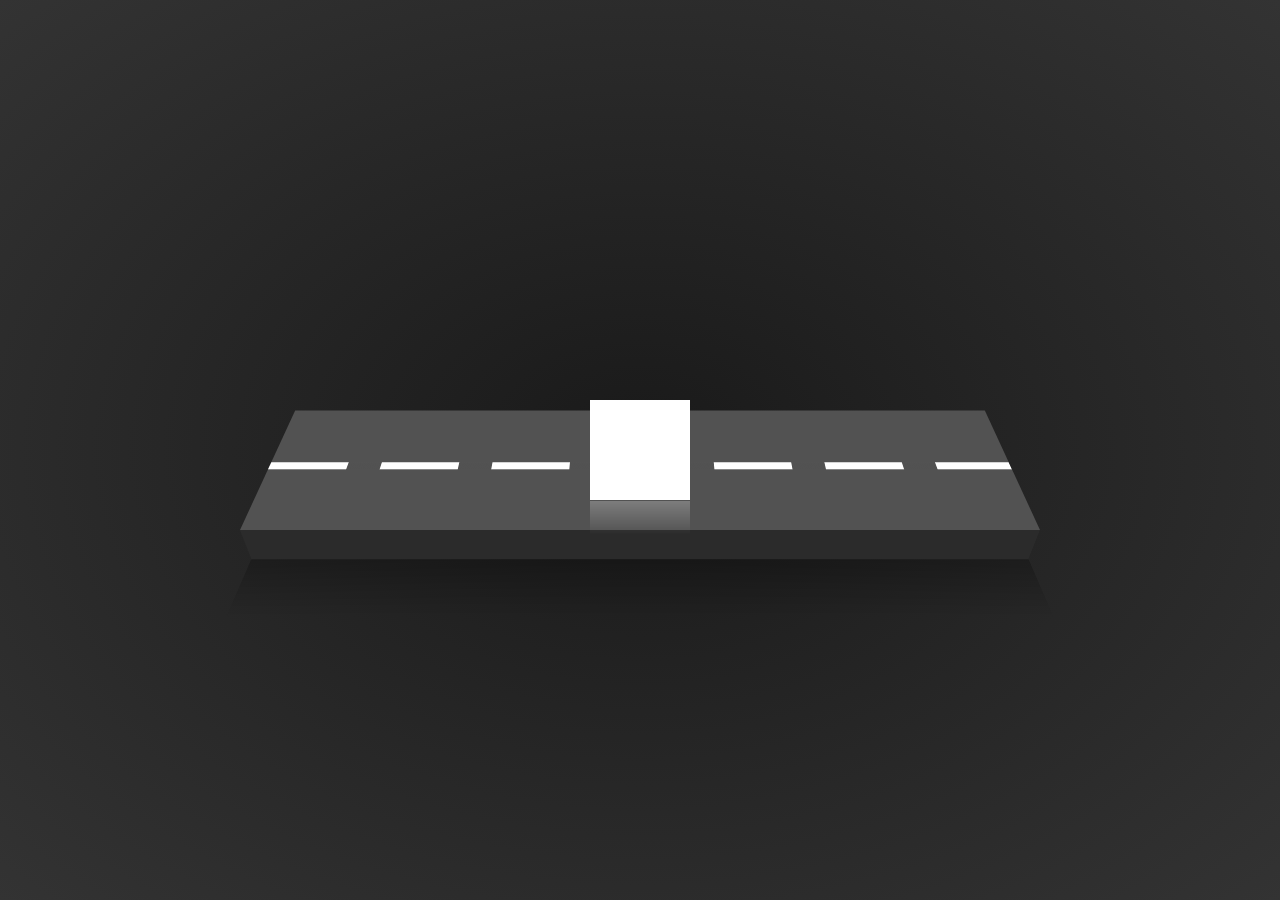
<file: Animations/01 - Cube Walking On The Road/index.html>
<!DOCTYPE html>
<html lang="en">

<head>
    <meta charset="UTF-8">
    <meta http-equiv="X-UA-Compatible" content="IE=edge">
    <meta name="viewport" content="width=device-width, initial-scale=1.0">
    <link rel="stylesheet" href="index.css">
    <title>Cube walking on the road</title>
</head>

<body>
    <div class="container">
        <div class="road">
            <div class="road__shadow"></div>
        </div>
        <div class="box">
            <div class="box__face"></div>
        </div>
    </div>
</body>

</html>
</file>
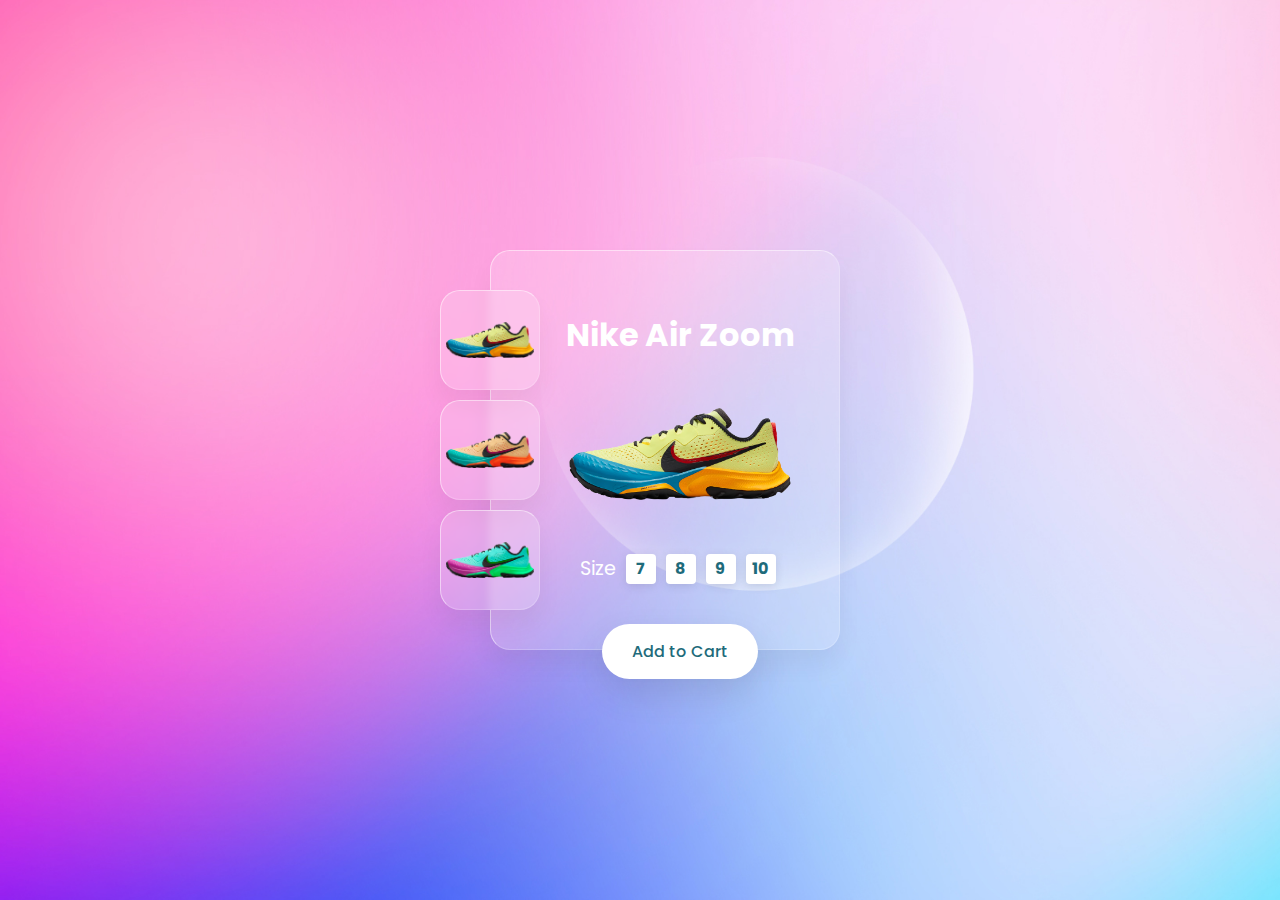
<file: Cards/01 - Glassmorphism Product Card Slider UI/index.html>
<!DOCTYPE html>
<html lang="en">

<head>
    <meta charset="UTF-8">
    <meta http-equiv="X-UA-Compatible" content="IE=edge">
    <meta name="viewport" content="width=device-width, initial-scale=1.0">

    <link rel="stylesheet" href="style.css">

    <title>Glassmorphism Product Card Slider UI</title>
</head>

<body>
    <div class="c-card">
        <ul class="c-card__list-nav">
            <li onmouseover="changeImage('./images/shoes1.png')" class="c-card__item-nav"><img class="c-card__item-image" src="images/shoes1.png" alt="Shoes 01"></li>

            <li onmouseover="changeImage('./images/shoes2.png')" class="c-card__item-nav"><img class="c-card__item-image" src="images/shoes2.png" alt="Shoes 02"></li>

            <li onmouseover="changeImage('./images/shoes3.png')" class="c-card__item-nav"><img class="c-card__item-image" src="images/shoes3.png" alt="Shoes 03"></li>
        </ul>

        <div class="c-card__body">
            <h1 class="c-card__title">Nike Air Zoom</h1>

            <img class="c-card__image js-shoes" src="images/shoes1.png" alt="Shoes 01">

            <ul class="c-card__list-size">
                <span class="c-card__item-span">Size</span>

                <li class="c-card__item-size">7</li>

                <li class="c-card__item-size">8</li>

                <li class="c-card__item-size">9</li>

                <li class="c-card__item-size">10</li>
            </ul>

            <a href="#" class="btn">Add to Cart</a>
        </div>
    </div>

    <script src="index.js"></script>
</body>

</html>
</file>
<file: Animations/01 - Cube Walking On The Road/index.css>
* {
    margin: 0;
    padding: 0;
    box-sizing: border-box;
}

:root {
    --color-light-asphalt: hsl(0, 0%, 32%);
    --color-dark-asphalt: hsl(0, 0%, 17%);
    --color-white: hsl(0, 0%, 100%);
}

.container,
.box {
    display: flex;
    justify-content: center;
    align-items: center;
}

.container {
    min-height: 100vh;

    background: radial-gradient(hsl(0, 0%, 10%), hsl(0, 0%, 20%));
}

.road,
.box__face {
    position: relative;
}


.road {
    width: 800px;
    height: 160px;

    background: var(--color-light-asphalt);

    transform-origin: bottom;
    transform-style: preserve-3d;
    transform: perspective(500px) rotateX(30deg);
}

.road::before,
.road::after,
.road__shadow,
.box {
    position: absolute;
}

.road::before,
.road::after,
.box {
    width: 100%;
}

.road::before,
.road::after {
    content: '';
}

.road::before {
    top: 50%;
    left: 0;

    transform: translateY(-50%);

    height: 10px;

    background: linear-gradient(90deg, var(--color-white) 0%, var(--color-white) 70%, var(--color-light-asphalt) 70%, var(--color-light-asphalt) 100%);
    background-size: 120px;

    animation: animateRoad 1s linear infinite;
}

.road::after {
    background: var(--color-dark-asphalt);

    height: 30px;

    bottom: -30px;

    transform-origin: top;
    transform: perspective(500px) rotateX(-30deg);
}

.road__shadow {
    left: 50%;
    bottom: -93px;

    width: 94%;
    height: 60px;

    transform: translateX(-50%);

    background: linear-gradient(hsla(0, 0%, 0%, 0.25), transparent);
}

.box {
    -webkit-box-reflect: below 1px linear-gradient(transparent, transparent, transparent, hsla(0, 0%, 0%, 0.25));

    animation: animateBox 1s linear infinite;
}

.box__face {
    width: 100px;
    height: 100px;

    background: var(--color-white);

    transform-origin: bottom right;

    animation: animate 1s linear infinite;
}

@keyframes animateRoad {
    0% {
        background-position: 0px;
    }

    100% {
        background-position: -120px;
    }
}

@keyframes animateBox {
    0% {
        transform: translateX(0);
    }

    100% {
        transform: translateX(-100px);
    }
}

@keyframes animate {
    0% {
        transform: rotate(0);
    }

    100% {
        transform: rotate(90deg);
    }
}
</file>
<file: Cards/01 - Glassmorphism Product Card Slider UI/style.css>
@import url('https://fonts.googleapis.com/css2?family=Poppins:ital,wght@0,100;0,200;0,300;0,400;0,500;0,600;0,700;0,800;0,900;1,100;1,200;1,300;1,400;1,500;1,600;1,700;1,800;1,900&display=swap');

* {
    margin: 0;
    padding: 0;
    box-sizing: border-box;
    font-family: 'Poppins', sans-serif;
}

body {
    display: flex;
    justify-content: center;
    align-items: center;

    min-height: 100vh;

    background: url(images/bg.jpg);
    background-size: cover;
    background-attachment: fixed;
}

.c-card {
    position: relative;

    width: 400px;
    height: 400px;
}

.c-card__list-nav,
.c-card__body,
.btn {
    position: absolute;
}

.c-card__list-nav {

    z-index: 1;

    top: 50%;
    transform: translateY(-50%);

    list-style: none;
}

.c-card__item-nav {
    width: 100px;
    height: 100px;

    background: hsla(0, 0%, 100%, 0.2);

    box-shadow: 0 15px 25px hsla(0, 0%, 0%, 0.05);

    border: 1px solid hsla(0, 0%, 100%, 0.2);
    border-top: 1px solid hsla(0, 0%, 100%, 0.5);
    border-left: 1px solid hsla(0, 0%, 100%, 0.5);
    border-radius: 20px;

    backdrop-filter: blur(4px);

    margin: 10px 0;

    display: flex;
    align-items: center;
    justify-content: center;
}

.c-card__item-image {
    width: 90%;
    transition: 0.5s;
}

.c-card__item-nav:hover .c-card__item-image {
    transform: rotate(-35deg);
}

.c-card__body {
    top: 0;
    right: 0;

    width: 350px;
    height: 100%;

    background: hsla(0, 0%, 100%, 0.2);

    box-shadow: 0 15px 25px hsla(0, 0%, 0%, 0.05);

    border: 1px solid hsla(0, 0%, 100%, 0.2);
    border-top: 1px solid hsla(0, 0%, 100%, 0.5);
    border-left: 1px solid hsla(0, 0%, 100%, 0.5);
    border-radius: 20px;

    padding: 60px 20px;
    padding-left: 50px;

    display: flex;
    flex-direction: column;
    align-items: center;
    justify-content: space-between;
}

.c-card__title {
    color: hsl(0, 0%, 100%);
    letter-spacing: 1;
}

.c-card__image {
    width: 80%;
    transition: 0.25s;
}

.c-card__image:hover {
    transform: scale(1.5) rotate(-15deg) translateX(20px);
}

.c-card__list-size {
    display: flex;
    justify-content: center;
    align-items: center;

    list-style: none;

}

.c-card__item-span {
    color: hsl(0, 0%, 100%);

    font-size: 1.2rem;

    letter-spacing: 1;

    margin-right: 5px;
}

.c-card__item-size {
    width: 30px;
    height: 30px;

    background: hsl(0, 0%, 100%);

    color: #1e6b7b;

    display: flex;
    justify-content: center;
    align-items: center;

    margin: 5px;

    border-radius: 4px;

    font-weight: 700;

    box-shadow: 0 2px 10px hsla(0, 0%, 0%, 0.1);

    cursor: pointer;

    transition: 0.25s;
}

.c-card__item-size:hover {
    transform: translateY(-10px);
}

.btn {
    text-decoration: none;

    bottom: -30px;

    background: hsl(0, 0%, 100%);

    display: inline-block;

    padding: 15px 30px;

    border-radius: 30px;

    box-shadow: 0 15px 35px hsla(0, 0%, 0%, 0.1);

    font-weight: 500;

    color: #1e6b7b;

    transition: 0.25s;
}

.btn:hover {
    letter-spacing: 2px;
}
</file>
